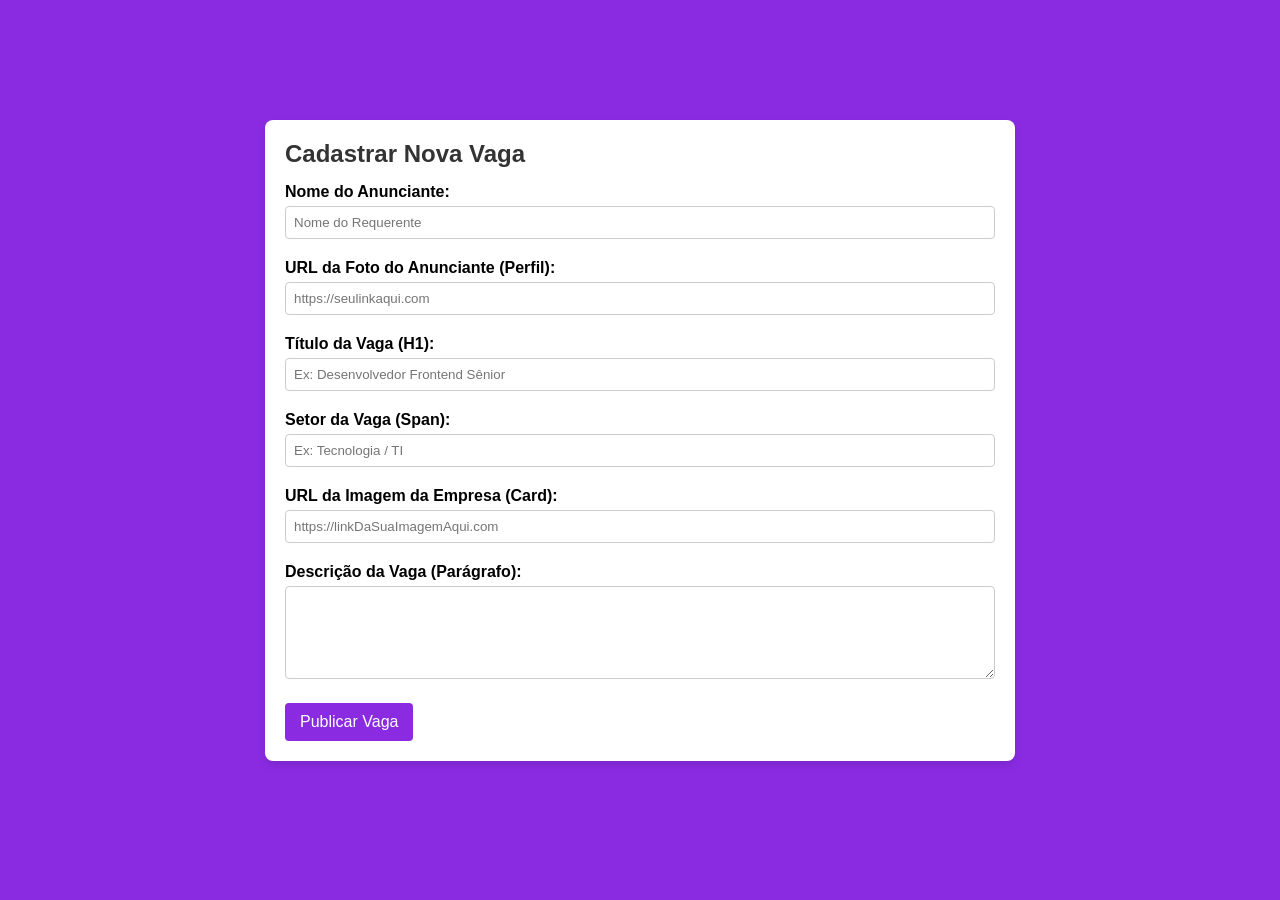
<file: index.html>
<!DOCTYPE html>
<html lang="pt-BR">

<head>
    <meta charset="UTF-8">
    <meta name="viewport" content="width=device-width, initial-scale=1.0">
    <title>Cadastro de Vagas de Emprego</title>
    <!-- Link para o CSS global -->
    <link rel="stylesheet" href="home.css">
    
    <!-- Scripts (defer garante que só executem após o HTML carregar) -->
    <!-- Define o Web Component <card-news> -->
    <script src="src/components/CardNews.js" defer></script>
    <!-- Contém a lógica principal (CRUD) -->
    <script src="src/js/app.js" defer></script>
</head>

<body>

    <div class="container">
        <!-- Formulário de Cadastro -->
        <form id="job-form" class="job-form">
            <h2>Cadastrar Nova Vaga</h2>
            
            <label for="anunciante-nome">Nome do Anunciante:</label>
            <input type="text" id="anunciante-nome" required 
                   placeholder="Nome do Requerente">

            <label for="anunciante-foto">
                URL da Foto do Anunciante (Perfil):</label>
            <input type="text" id="anunciante-foto" 
                   required placeholder="https://seulinkaqui.com">

            <label for="vaga-titulo">Título da Vaga (H1):</label>
            <input type="text" id="vaga-titulo" 
                   required placeholder="Ex: Desenvolvedor Frontend Sênior">

            <label for="vaga-setor">Setor da Vaga (Span):</label>
            <input type="text" id="vaga-setor" 
                   required placeholder="Ex: Tecnologia / TI">

            <label for="empresa-imagem">
                URL da Imagem da Empresa (Card):</label>
            <input type="text" id="empresa-imagem" 
                   required placeholder="https://linkDaSuaImagemAqui.com">

            <label for="vaga-descricao">
                Descrição da Vaga (Parágrafo):</label>
            <textarea id="vaga-descricao" rows="5" 
                   required placeholder="Detalhes da vaga, requisitos e benefícios...">
            </textarea>

            <button type="submit">Publicar Vaga</button>
        </form>

        <!-- Lista de Vagas -->
        <div class="job-list" id="job-list">
            <!-- As vagas serão inseridas aqui pelo JavaScript -->
        </div>
        
    </div>
</body>

</html>
</file>
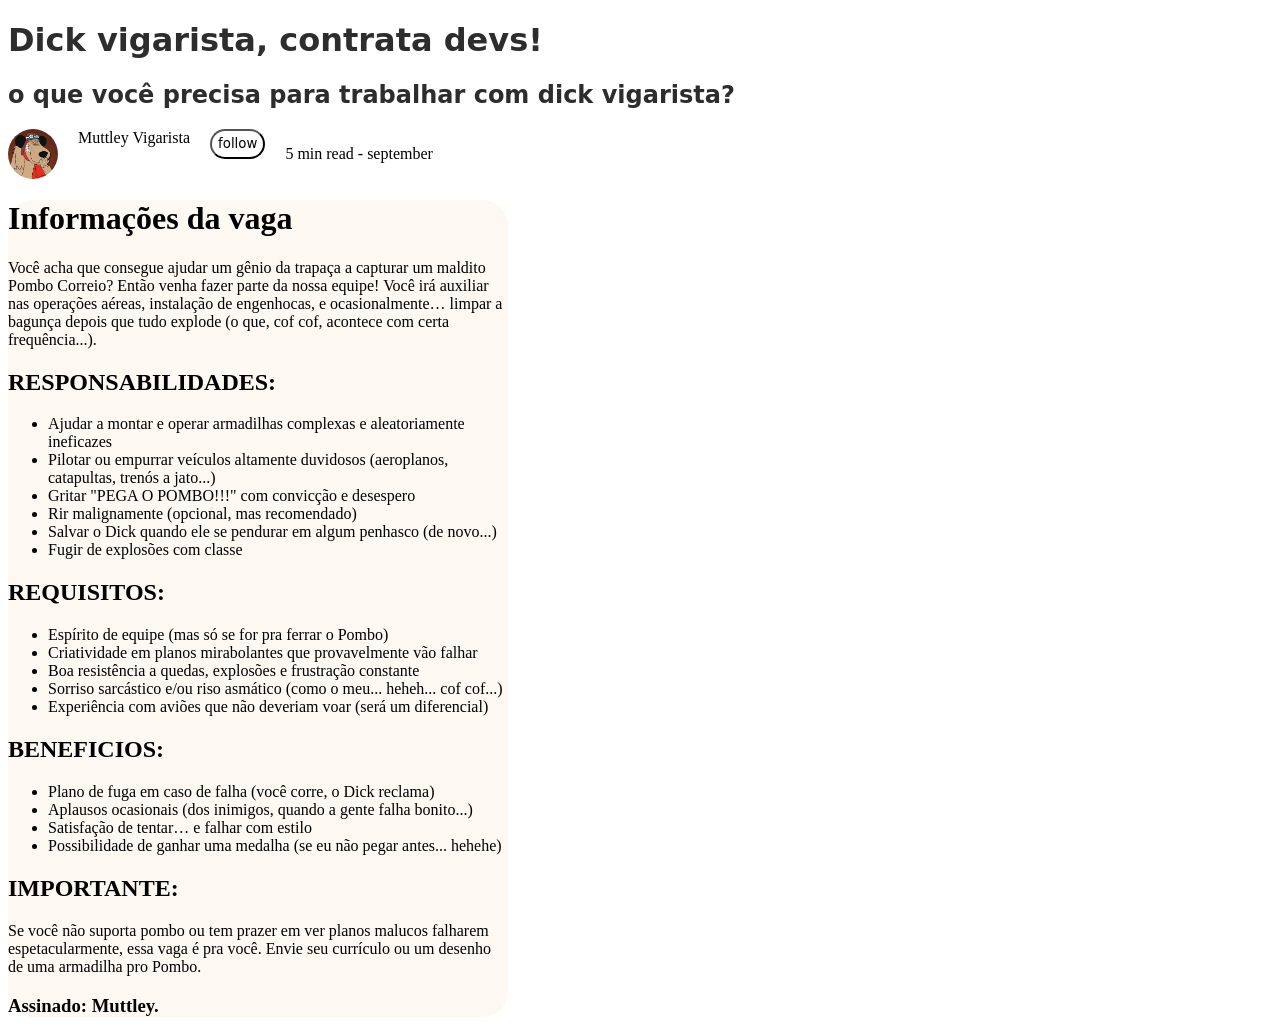
<file: openPage.html>
<!DOCTYPE html>
<html lang="en">
<head>
    <meta charset="UTF-8">
    <meta name="viewport" content="width=device-width, initial-scale=1.0">
    <title>Document</title>
    <link rel="stylesheet" href="open.css">
</head>
<body>
    <div class="title">

        <h1>Dick vigarista, contrata devs!</h1>
        <h2>o que você precisa para trabalhar com dick vigarista?</h2>
        <div id="profile">
            <img src="assets/Muttley.jpg" alt="">
            <span>Muttley Vigarista</span>
            <button>follow</button>
            <p>5 min read - september</p>
        </div>
        
    </div>

    <div class="conteudo">

        <h1>Informações da vaga</h1>
        
        <p>Você acha que consegue ajudar um gênio da trapaça a capturar um maldito Pombo Correio? Então venha fazer parte da nossa equipe! Você irá auxiliar nas operações aéreas, instalação de engenhocas, e ocasionalmente… limpar a bagunça depois que tudo explode (o que, cof cof, acontece com certa frequência...).</p>

        <h2>RESPONSABILIDADES:</h2>
        <ul>
            <li>Ajudar a montar e operar armadilhas complexas e aleatoriamente ineficazes</li>
            <li>Pilotar ou empurrar veículos altamente duvidosos (aeroplanos, catapultas, trenós a jato...)</li>
            <li>Gritar "PEGA O POMBO!!!" com convicção e desespero</li>
            <li>Rir malignamente (opcional, mas recomendado)</li>
            <li>Salvar o Dick quando ele se pendurar em algum penhasco (de novo...)</li>
            <li>Fugir de explosões com classe</li>
        </ul>

        <h2>REQUISITOS:</h2>

        <ul>
            <li>Espírito de equipe (mas só se for pra ferrar o Pombo)</li>
            <li>Criatividade em planos mirabolantes que provavelmente vão falhar</li>
            <li>Boa resistência a quedas, explosões e frustração constante</li>
            <li>Sorriso sarcástico e/ou riso asmático (como o meu... heheh... cof cof...)</li>
            <li>Experiência com aviões que não deveriam voar (será um diferencial)</li>
        </ul>

        <h2>BENEFICIOS:</h2>
        <ul>
            <li>Plano de fuga em caso de falha (você corre, o Dick reclama)</li>
            <li>Aplausos ocasionais (dos inimigos, quando a gente falha bonito...)</li>
            <li>Satisfação de tentar… e falhar com estilo</li>
            <li>Possibilidade de ganhar uma medalha (se eu não pegar antes... hehehe)</li>
        </ul>

        <h2>IMPORTANTE:</h2>
        <P>Se você não suporta pombo ou tem prazer em ver planos malucos falharem espetacularmente, essa vaga é pra você. Envie seu currículo ou um desenho de uma armadilha pro Pombo.</P>

        <H3>Assinado:
            Muttley.
        </H3>

    </div>
</body>
</html>
</file>
<file: home.css>
body {
    background-color: blueviolet;
    justify-content: center;
    display: flex;
    align-items: center;
    margin: 0;
    padding-top: 40px; /* Adicionado padding para não cortar no topo */
    padding-bottom: 40px; /* Adicionado padding para o scroll */
    min-height: 100vh; /* Garante altura mínima */
    height: auto; /* Permite o body crescer */
    flex-direction: column;
}

* {
    margin: 0;
    padding: 0;
    font-family: Arial, Helvetica, sans-serif;
    box-sizing: border-box;
}

.container {
    display: flex;
    flex-direction: column;
}

/* Nota: Os estilos do ".card" estão no CardNews.js (Shadow DOM) */


/* Estilos para o formulário e a lista de vagas */
.job-form {
    background-color: white;
    padding: 20px;
    margin-bottom: 20px;
    border-radius: 8px;
    box-shadow: 0 4px 8px rgba(0, 0, 0, 0.1);
    width: 750px;
}

.job-form h2 {
    margin-bottom: 15px;
    color: #333;
}

.job-form label {
    display: block;
    margin-top: 10px;
    font-weight: bold;
}

.job-form input[type="text"],
.job-form textarea,
.job-form select {
    width: 100%;
    padding: 8px;
    margin-top: 5px;
    margin-bottom: 10px;
    border: 1px solid #ccc;
    border-radius: 4px;
    box-sizing: border-box;
}

.job-form button {
    background-color: blueviolet;
    color: white;
    padding: 10px 15px;
    border: none;
    border-radius: 4px;
    cursor: pointer;
    font-size: 16px;
    margin-top: 10px;
}

.job-form button:hover {
    background-color: #581d85;
}

.job-list {
    display: flex;
    flex-direction: column;
    align-items: center;
}

.job-list card-news {
    margin-bottom: 10px;
}
</file>
<file: open.css>
.conteudo{

    background-color: rgb(253, 249, 242) ;
    border-radius: 25px;

    width: 500px;

    
}

.title h1{

    color: rgb(45, 45, 45);
    font-family: system-ui, -apple-system, BlinkMacSystemFont, 'Segoe UI', Roboto, Oxygen, Ubuntu, Cantarell, 'Open Sans', 'Helvetica Neue', sans-serif;
    
}

.title h2{

    color: rgb(45, 45, 45);
    font-family: system-ui, -apple-system, BlinkMacSystemFont, 'Segoe UI', Roboto, Oxygen, Ubuntu, Cantarell, 'Open Sans', 'Helvetica Neue', sans-serif;

}

.title img{

    width: 50px;
    border-radius: 100%;
}



#profile button{

    background-color: white;
    height: 30px;
    border-radius: 15px;
    font-family: system-ui, -apple-system, BlinkMacSystemFont, 'Segoe UI', Roboto, Oxygen, Ubuntu, Cantarell, 'Open Sans', 'Helvetica Neue', sans-serif;

}

#profile{

    display: flex;
    gap: 20px;
    
}
</file>
